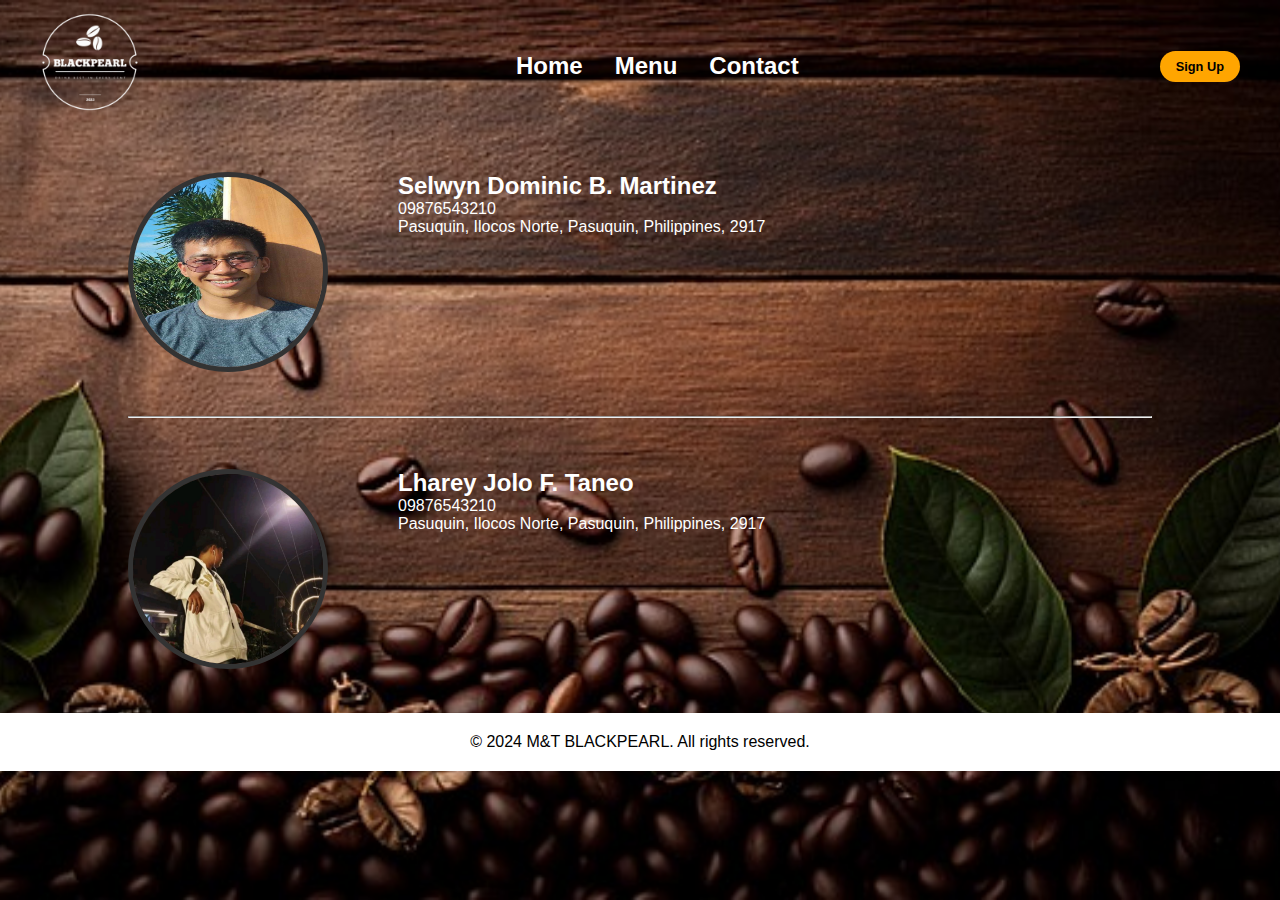
<file: contact.html>
<!DOCTYPE html>
<html lang="en">
<head>
    <meta charset="UTF-8">
    <meta name="viewport" content="width=device-width, initial-scale=1.0">
    <title>Contact</title>
    <link rel="stylesheet" href="https://cdnjs.cloudflare.com/ajax/libs/font-awesome/6.6.0/css/all.min.css">
    <link rel="stylesheet" href="./contact.css">
</head>
<body>
    <header>
        <nav>
            <div class="navbar">
                <div class="logo">
                    <a href="https://lgupasuquin.com/">
                        <img src="./images/logo.png" alt="Logo"></a>
                </div>
                <ul class="links">
                    <li><a href="index.html">Home</a></li>
                    <li><a href="menu.html">Menu</a></li>
                    <li><a href="contact.html">Contact</a></li>
                </ul>
                <a href="signup.html" class="action_btn">Sign Up</a>
                <div class="toggle_btn">
                    <i class="fa-solid fa-bars"></i>
                </div>
            </div>

            <div class="dropdown_menu">
                <li><a href="index.html">Home</a></li>
                <li><a href="menu.html">Menu</a></li>
                <li><a href="contact.html">Contact</a></li>
                <li><a href="creator.html" class="action_btn">Sign Up</a></li>
            </div>
        </nav>
    </header>

    <div class="container">

        <!-- Developer 1 -->
        <section class="bio-section">
            <div class="image">
                <img src="./images/self profile.jpg" alt="Developer 1">
            </div>
            <div class="info">
                <h2>Selwyn Dominic B. Martinez</h2>
                <p>09876543210</p>
                <p>Pasuquin, Ilocos Norte, Pasuquin, Philippines, 2917</p>
            </div>
        </section>

        <hr>

        <!-- Developer 2 -->
        <section class="bio-section">
            <div class="image">
                <img src="./images/jolo.jpeg" alt="Developer 2">
            </div>
            <div class="info">
                <h2>Lharey Jolo F. Taneo</h2>
                <p>09876543210</p>
                <p>Pasuquin, Ilocos Norte, Pasuquin, Philippines, 2917</p>    
            </div>
        </section>

    </div>

    <footer>
        <p>&copy; 2024 M&T BLACKPEARL. All rights reserved.</p>
    </footer>

    <script>
        const toggleBtn = document.querySelector('.toggle_btn');
        const toggleBtnIcon = document.querySelector('.toggle_btn i');
        const dropDownMenu = document.querySelector('.dropdown_menu');

        toggleBtn.onclick = function () {
            dropDownMenu.classList.toggle('open');
            const isOpen = dropDownMenu.classList.contains('open');
            toggleBtnIcon.classList = isOpen
                ? 'fa-solid fa-xmark'
                : 'fa-solid fa-bars';
        };
    </script>
</body>
</html>
</file>
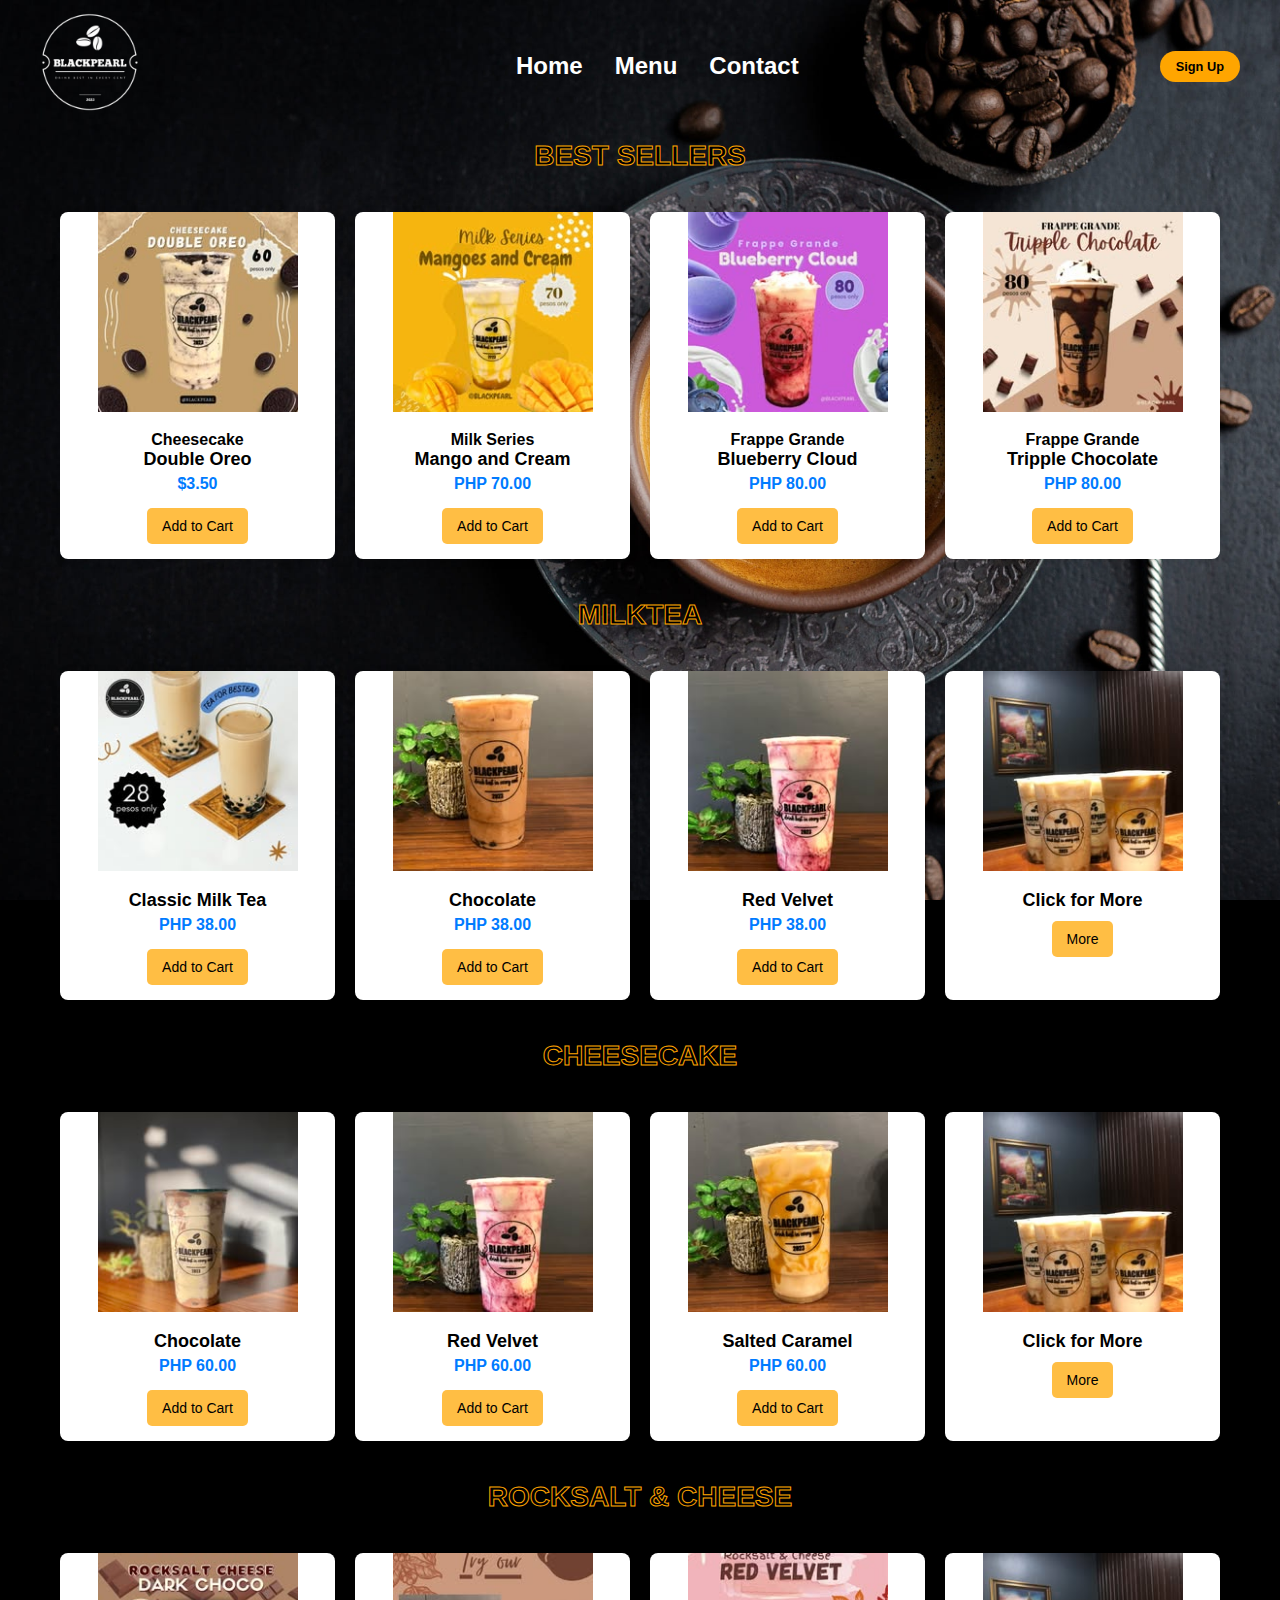
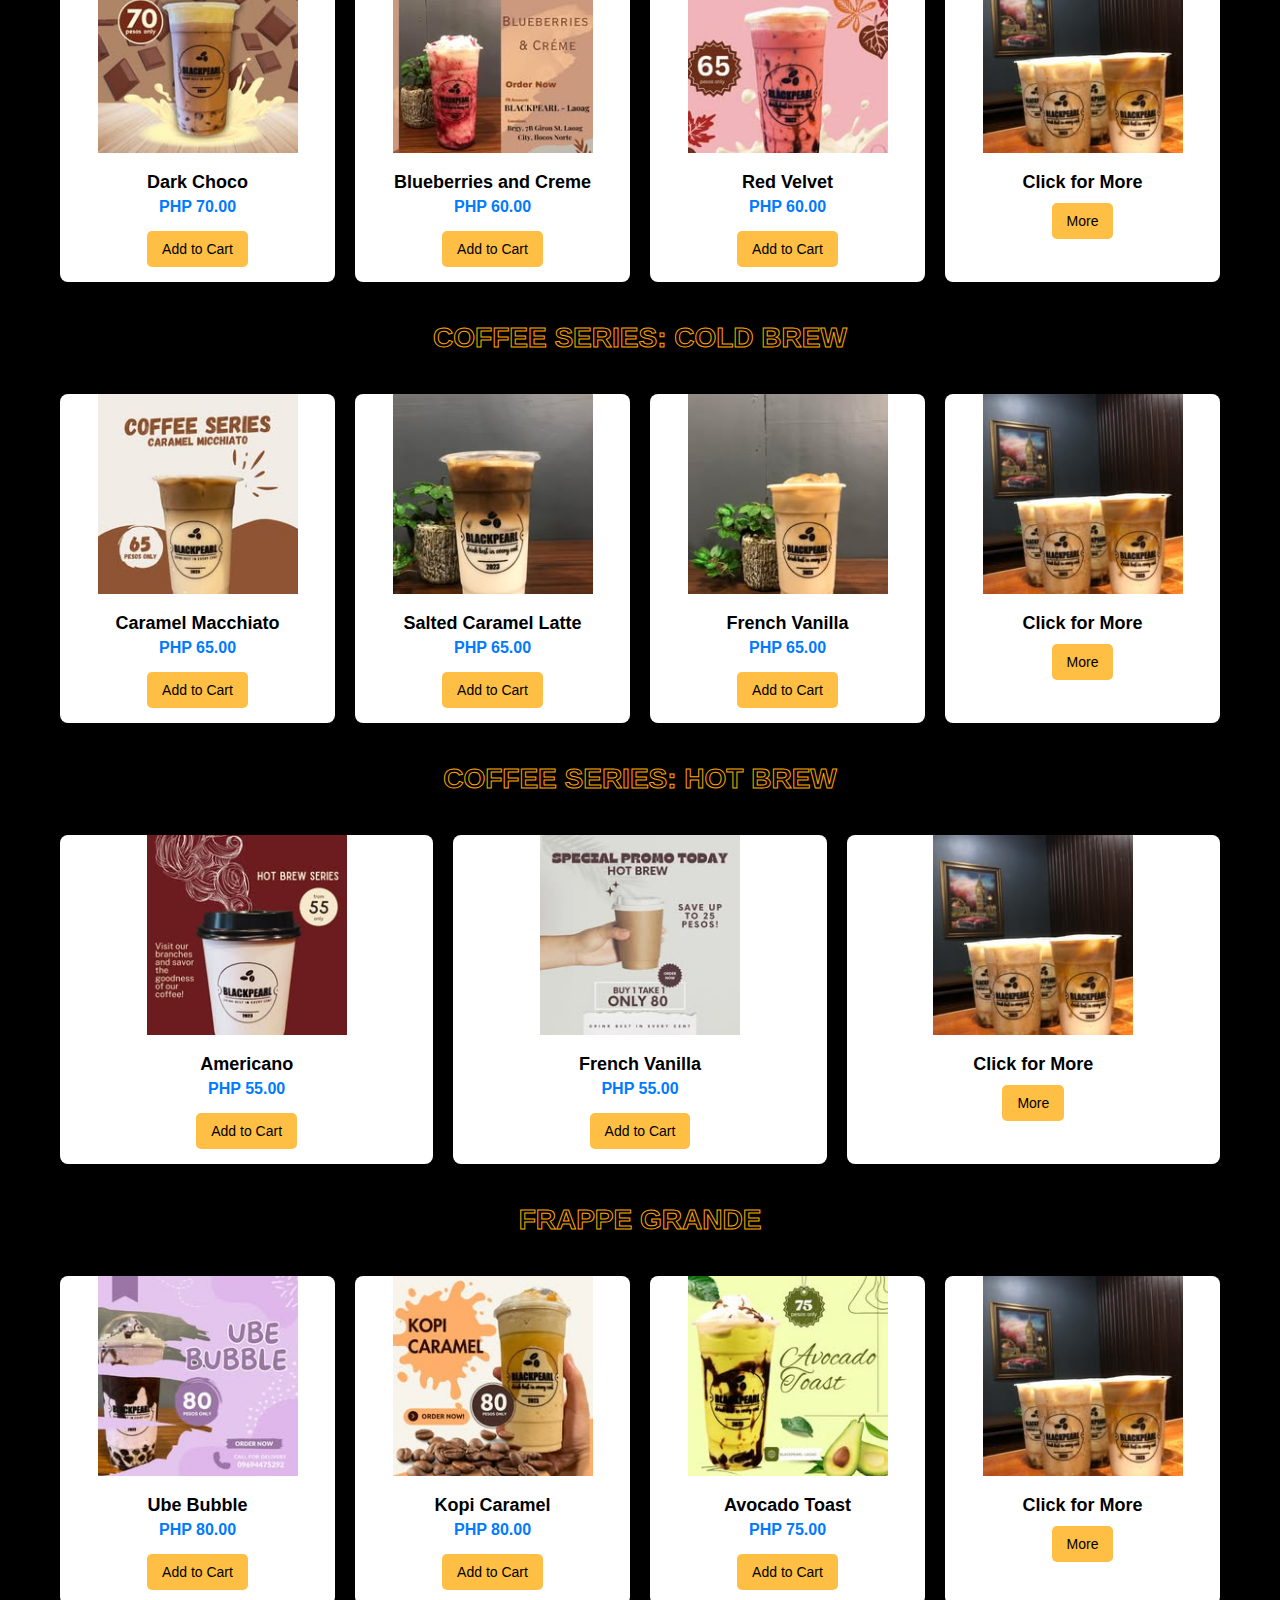
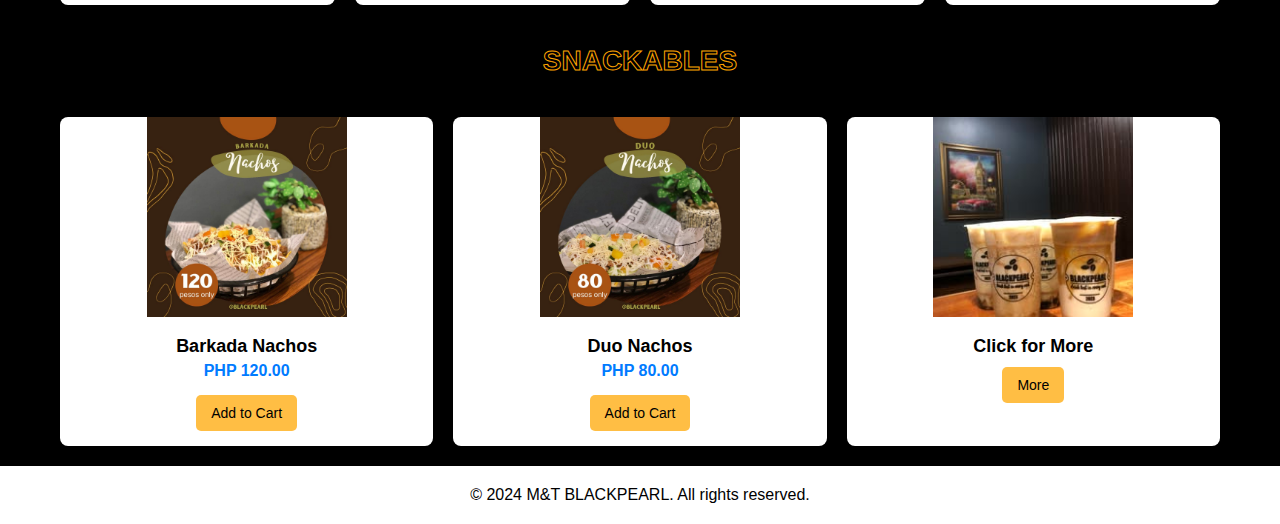
<file: menu.html>
<!DOCTYPE html>
<html lang="en">
<head>
    <meta charset="UTF-8">
    <meta name="viewport" content="width=device-width, initial-scale=1.0">
    <link rel="stylesheet" href="https://cdnjs.cloudflare.com/ajax/libs/font-awesome/6.6.0/css/all.min.css" integrity="sha512-Kc323vGBEqzTmouAECnVceyQqyqdsSiqLQISBL29aUW4U/M7pSPA/gEUZQqv1cwx4OnYxTxve5UMg5GT6L4JJg==" crossorigin="anonymous" referrerpolicy="no-referrer" />
    <link rel="stylesheet" href="./menu.css">
    <title>Login & Register</title>
</head>
<body>
    <header>
        <nav>
            <div class="navbar">
                <div class="logo">
                    <a href="https://lgupasuquin.com/">
                        <img src="./images/logo.png" alt="Logo"></a>
                </div>
                <ul class="links">
                    <li><a href="index.html">Home</a></li>
                    <li><a href="menu.html">Menu</a></li>
                    <li><a href="contact.html">Contact</a></li>
                </ul>
                <a href="signup.html" class="action_btn">Sign Up</a>
                <div class="toggle_btn">
                    <i class="fa-solid fa-bars"></i>
                </div>
            </div>

            <div class="dropdown_menu">
                <li><a href="index.html">Home</a></li>
                <li><a href="menu.html">Menu</a></li>
                <li><a href="contact.html">Contact</a></li>
                <li><a href="signup.html" class="action_btn">Sign Up</a></li>
            </div>
        </nav>
    </header>

    <main>
        <h1>BEST SELLERS</h1>
        <div class="products-container">
            <!-- Product 1 -->
            <div class="product-card">
                <img src="./images/best sell/14.jpg" alt="Product Image">
                <div class="product-details">
                    <h4>Cheesecake</h4>
                    <h3>Double Oreo</h3>
                    <p>$3.50</p>
                    <button class="add-to-cart">Add to Cart</button>
                </div>
            </div>

            <!-- Product 2 -->
            <div class="product-card">
                <img src="./images/best sell/15.jpg" alt="Product Image">
                <div class="product-details">
                    <h4>Milk Series</h4>
                    <h3>Mango and Cream</h3>
                    <p>PHP 70.00</p>
                    <button class="add-to-cart">Add to Cart</button>
                </div>
            </div>

            <!-- Product 3 -->
            <div class="product-card">
                <img src="./images/best sell/16.jpg" alt="Product Image">
                <div class="product-details">
                    <h4>Frappe Grande</h4>
                    <h3>Blueberry Cloud</h3>
                    <p>PHP 80.00</p>
                    <button class="add-to-cart">Add to Cart</button>
                </div>
            </div>

            <!-- Product 4 -->
            <div class="product-card">
                <img src="./images/best sell/17.jpg" alt="Product Image">
                <div class="product-details">
                    <h4>Frappe Grande</h4>
                    <h3>Tripple Chocolate</h3>
                    <p>PHP 80.00</p>
                    <button class="add-to-cart">Add to Cart</button>
                </div>
            </div>
        </div>

        <h1>MILKTEA</h1>
        <div class="products-container">
            <!-- Product 1 -->
            <div class="product-card">
                <img src="./images/milktea/12.jpg" alt="Product Image">
                <div class="product-details">
                    <h3>Classic Milk Tea</h3>
                    <p>PHP 38.00</p>
                    <button class="add-to-cart">Add to Cart</button>
                </div>
            </div>

            <!-- Product 2 -->
            <div class="product-card">
                <img src="./images/milktea/41.jpg" alt="Product Image">
                <div class="product-details">
                    <h3>Chocolate</h3>
                    <p>PHP 38.00</p>
                    <button class="add-to-cart">Add to Cart</button>
                </div>
            </div>

            <!-- Product 3 -->
            <div class="product-card">
                <img src="./images/milktea/38.jpg" alt="Product Image">
                <div class="product-details">
                    <h3>Red Velvet</h3>
                    <p>PHP 38.00</p>
                    <button class="add-to-cart">Add to Cart</button>
                </div>
            </div>

            <!-- Product 4 -->
            <div class="product-card">
                <img src="./images/milktea/36.jpg" alt="Product Image">
                <div class="product-details">
                    <h3>Click for More</h3>
                    <button class="add-to-cart">More</button>
                </div>
            </div>
        </div>

        <h1>CHEESECAKE</h1>
        <div class="products-container">
            <!-- Product 2 -->
            <div class="product-card">
                <img src="./images/cheesecake/22.jpg" alt="Product Image">
                <div class="product-details">
                    <h3>Chocolate</h3>
                    <p>PHP 60.00</p>
                    <button class="add-to-cart">Add to Cart</button>
                </div>
            </div>

            <!-- Product 3 -->
            <div class="product-card">
                <img src="./images/cheesecake/38.jpg" alt="Product Image">
                <div class="product-details">
                    <h3>Red Velvet</h3>
                    <p>PHP 60.00</p>
                    <button class="add-to-cart">Add to Cart</button>
                </div>
            </div>

            <!-- Product 4 -->
            <div class="product-card">
                <img src="./images/cheesecake/39.jpg" alt="Product Image">
                <div class="product-details">
                    <h3>Salted Caramel</h3>
                    <p>PHP 60.00</p>
                    <button class="add-to-cart">Add to Cart</button>
                </div>
            </div>

            <!-- Product 4 -->
            <div class="product-card">
                <img src="./images/milktea/36.jpg" alt="Product Image">
                <div class="product-details">
                    <h3>Click for More</h3>
                    <button class="add-to-cart">More</button>
                </div>
            </div>
        </div>

        <h1>ROCKSALT & CHEESE</h1>
        <div class="products-container">
            <!-- Product 1 -->
            <div class="product-card">
                <img src="./images/rocksalt/7.jpg" alt="Product Image">
                <div class="product-details">
                    <h3>Dark Choco</h3>
                    <p>PHP 70.00</p>
                    <button class="add-to-cart">Add to Cart</button>
                </div>
            </div>

            <!-- Product 2 -->
            <div class="product-card">
                <img src="./images/rocksalt/33.jpg" alt="Product Image">
                <div class="product-details">
                    <h3>Blueberries and Creme</h3>
                    <p>PHP 60.00</p>
                    <button class="add-to-cart">Add to Cart</button>
                </div>
            </div>

            <!-- Product 3 -->
            <div class="product-card">
                <img src="./images/rocksalt/32.jpg" alt="Product Image">
                <div class="product-details">
                    <h3>Red Velvet</h3>
                    <p>PHP 60.00</p>
                    <button class="add-to-cart">Add to Cart</button>
                </div>
            </div>

            <!-- Product 4 -->
            <div class="product-card">
                <img src="./images/milktea/36.jpg" alt="Product Image">
                <div class="product-details">
                    <h3>Click for More</h3>
                    <button class="add-to-cart">More</button>
                </div>
            </div>
        </div>

        <h1>COFFEE SERIES: COLD BREW</h1>
        <div class="products-container">
            <!-- Product 2 -->
            <div class="product-card">
                <img src="./images/cold brew/5.jpg" alt="Product Image">
                <div class="product-details">
                    <h3>Caramel Macchiato</h3>
                    <p>PHP 65.00</p>
                    <button class="add-to-cart">Add to Cart</button>
                </div>
            </div>

            <!-- Product 3 -->
            <div class="product-card">
                <img src="./images/cold brew/34.jpg" alt="Product Image">
                <div class="product-details">
                    <h3>Salted Caramel Latte</h3>
                    <p>PHP 65.00</p>
                    <button class="add-to-cart">Add to Cart</button>
                </div>
            </div>

            <!-- Product 4 -->
            <div class="product-card">
                <img src="./images/cold brew/37.jpg" alt="Product Image">
                <div class="product-details">
                    <h3>French Vanilla</h3>
                    <p>PHP 65.00</p>
                    <button class="add-to-cart">Add to Cart</button>
                </div>
            </div>
            
            <!-- Product 4 -->
            <div class="product-card">
                <img src="./images/milktea/36.jpg" alt="Product Image">
                <div class="product-details">
                    <h3>Click for More</h3>
                    <button class="add-to-cart">More</button>
                </div>
            </div>
        </div>

        <h1>COFFEE SERIES: HOT BREW</h1>
        <div class="products-container">
            <!-- Product 1 -->
            <div class="product-card">
                <img src="./images/hot brew/1.jpg" alt="Product Image">
                <div class="product-details">
                    <h3>Americano</h3>
                    <p>PHP 55.00</p>
                    <button class="add-to-cart">Add to Cart</button>
                </div>
            </div>

            <!-- Product 2 -->
            <div class="product-card">
                <img src="./images/hot brew/2.jpg" alt="Product Image">
                <div class="product-details">
                    <h3>French Vanilla</h3>
                    <p>PHP 55.00</p>
                    <button class="add-to-cart">Add to Cart</button>
                </div>
            </div>

            <!-- Product 4 -->
            <div class="product-card">
                <img src="./images/milktea/36.jpg" alt="Product Image">
                <div class="product-details">
                    <h3>Click for More</h3>
                    <button class="add-to-cart">More</button>
                </div>
            </div>
        </div>

        <h1>FRAPPE GRANDE</h1>
        <div class="products-container">
            <!-- Product 2 -->
            <div class="product-card">
                <img src="./images/frappe/6.jpg" alt="Product Image">
                <div class="product-details">
                    <h3>Ube Bubble</h3>
                    <p>PHP 80.00</p>
                    <button class="add-to-cart">Add to Cart</button>
                </div>
            </div>

            <!-- Product 3 -->
            <div class="product-card">
                <img src="./images/frappe/13.jpg" alt="Product Image">
                <div class="product-details">
                    <h3>Kopi Caramel</h3>
                    <p>PHP 80.00</p>
                    <button class="add-to-cart">Add to Cart</button>
                </div>
            </div>

            <!-- Product 4 -->
            <div class="product-card">
                <img src="./images/frappe/24.jpg" alt="Product Image">
                <div class="product-details">
                    <h3>Avocado Toast</h3>
                    <p>PHP 75.00</p>
                    <button class="add-to-cart">Add to Cart</button>
                </div>
            </div>

            <!-- Product 4 -->
            <div class="product-card">
                <img src="./images/milktea/36.jpg" alt="Product Image">
                <div class="product-details">
                    <h3>Click for More</h3>
                    <button class="add-to-cart">More</button>
                </div>
            </div>
        </div>

        <h1>SNACKABLES</h1>
        <div class="products-container">
            <!-- Product 1 -->
            <div class="product-card">
                <img src="./images/snackables/1.jpg" alt="Product Image">
                <div class="product-details">
                    <h3>Barkada Nachos</h3>
                    <p>PHP 120.00</p>
                    <button class="add-to-cart">Add to Cart</button>
                </div>
            </div>

            <!-- Product 2 -->
            <div class="product-card">
                <img src="./images/snackables/2.jpg" alt="Product Image">
                <div class="product-details">
                    <h3>Duo Nachos</h3>
                    <p>PHP 80.00</p>
                    <button class="add-to-cart">Add to Cart</button>
                </div>
            </div>

            <!-- Product 4 -->
            <div class="product-card">
                <img src="./images/milktea/36.jpg" alt="Product Image">
                <div class="product-details">
                    <h3>Click for More</h3>
                    <button class="add-to-cart">More</button>
                </div>
            </div>
        </div>
    </main>

    <footer>
        <p>&copy; 2024 M&T BLACKPEARL. All rights reserved.</p>
    </footer>

    <script>
        const toggleBtn = document.querySelector('.toggle_btn');
        const toggleBtnIcon = document.querySelector('.toggle_btn i');
        const dropDownMenu = document.querySelector('.dropdown_menu');

        toggleBtn.onclick = function () {
            dropDownMenu.classList.toggle('open');
            const isOpen = dropDownMenu.classList.contains('open');
            toggleBtnIcon.classList = isOpen
                ? 'fa-solid fa-xmark'
                : 'fa-solid fa-bars';
        };
    </script>
</body>
</html>
</file>
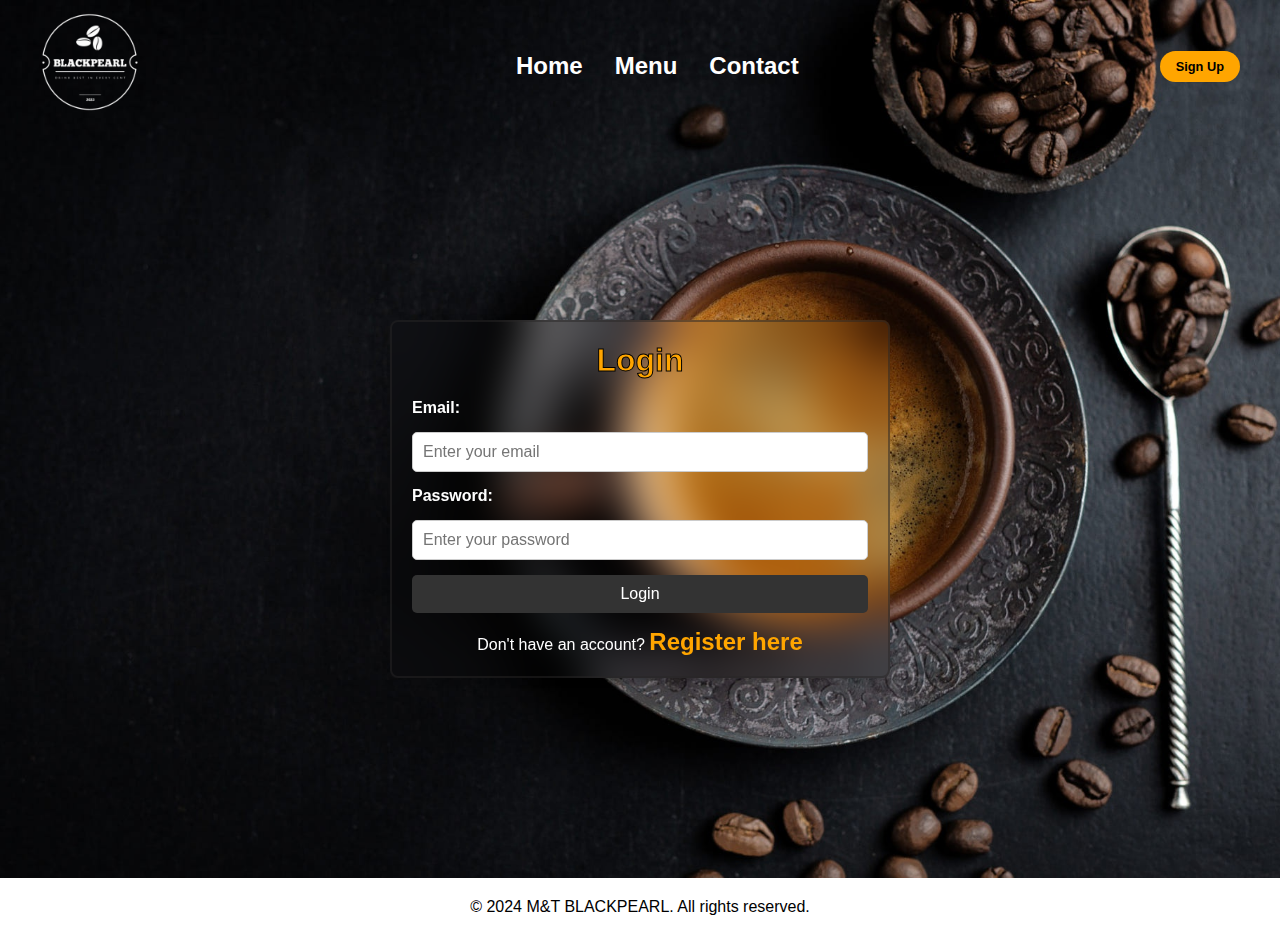
<file: signup.html>
<!DOCTYPE html>
<html lang="en">
<head>
    <meta charset="UTF-8">
    <meta name="viewport" content="width=device-width, initial-scale=1.0">
    <link rel="stylesheet" href="https://cdnjs.cloudflare.com/ajax/libs/font-awesome/6.6.0/css/all.min.css" integrity="sha512-Kc323vGBEqzTmouAECnVceyQqyqdsSiqLQISBL29aUW4U/M7pSPA/gEUZQqv1cwx4OnYxTxve5UMg5GT6L4JJg==" crossorigin="anonymous" referrerpolicy="no-referrer" />
    <link rel="stylesheet" href="./signup.css">
    <title>Login & Register</title>
</head>
<body>
    <header>
        <nav>
            <div class="navbar">
                <div class="logo">
                    <a href="https://lgupasuquin.com/">
                        <img src="./images/logo.png" alt="Logo"></a>
                </div>
                <ul class="links">
                    <li><a href="index.html">Home</a></li>
                    <li><a href="menu.html">Menu</a></li>
                    <li><a href="contact.html">Contact</a></li>
                </ul>
                <a href="#" class="action_btn">Sign Up</a>
                <div class="toggle_btn">
                    <i class="fa-solid fa-bars"></i>
                </div>
            </div>

            <div class="dropdown_menu">
                <li><a href="index.html">Home</a></li>
                <li><a href="menu.html">Menu</a></li>
                <li><a href="contact.html">Contact</a></li>
                <li><a href="creator.html" class="action_btn">Sign Up</a></li>
            </div>
        </nav>
    </header>

    <div class="container" id="form-container">
        <h1>Login</h1>

        <form id="login-form">
            <label for="login-email">
                Email:
            </label>
            <input type="email" id="login-email" placeholder="Enter your email" required>
            
            <label for="login-password">
                Password:
            </label>

            <input type="password" id="login-password" placeholder="Enter your password" required>
            
            <button type="submit" class="btn">Login</button>
        </form>

        <div class="toggle-link">
            Don't have an account? <a href="#" id="show-register">Register here</a>
        </div>
    </div>

    <div class="container" id="register-container" style="display: none;">
        <h1>Register</h1>

        <form id="register-form">
            <label for="register-name">Full Name:</label>
            <input type="text" id="register-name" placeholder="Enter your full name" required>

            <label for="register-email">Email:</label>
            <input type="email" id="register-email" placeholder="Enter your email" required>

            <label for="register-password">Password:</label>
            <input type="password" id="register-password" placeholder="Enter your password" required>
            
            <label for="register-confirm-password">Confirm Password:</label>
            <input type="password" id="register-confirm-password" placeholder="Confirm your password" required>

            <button type="submit" class="btn">Register</button>
        </form>

        <div class="toggle-link">
            Already have an account? <a href="#" id="show-login">Login here</a>
        </div>
    </div>

    <footer>
        <p>&copy; 2024 M&T BLACKPEARL. All rights reserved.</p>
    </footer>
    
    <script>
        const loginForm = document.getElementById('form-container');
        const registerForm = document.getElementById('register-container');
        const showRegister = document.getElementById('show-register');
        const showLogin = document.getElementById('show-login');

        showRegister.addEventListener('click', () => {
            loginForm.style.display = 'none';
            registerForm.style.display = 'block';
        });

        showLogin.addEventListener('click', () => {
            registerForm.style.display = 'none';
            loginForm.style.display = 'block';
        });

        const toggleBtn = document.querySelector('.toggle_btn');
        const toggleBtnIcon = document.querySelector('.toggle_btn i');
        const dropDownMenu = document.querySelector('.dropdown_menu');

        toggleBtn.onclick = function () {
            dropDownMenu.classList.toggle('open');
            const isOpen = dropDownMenu.classList.contains('open');
            toggleBtnIcon.classList = isOpen
                ? 'fa-solid fa-xmark'
                : 'fa-solid fa-bars';
        };
    </script>
</body>
</html>
</file>
<file: contact.css>
* {
    margin: 0;
    padding: 0;
    box-sizing: border-box;
    font-family: 'Open Sanas', sans-serif;
}

body {
    font-family: Arial, sans-serif;
    background: black;
    background-image: url('./images/coffee\ bg4.jpg');
    background-repeat: no-repeat;
    background-attachment: fixed;
    align-items: center;
    justify-content: center;
    background-size: cover;
    background-position: center;
    margin: 0;
    padding: 0;
    min-height: 100vh;
}

li {
    list-style: none;
}

a {
    text-decoration: none;
    color: white;
    font-size: 1.5rem;
    font-weight: 900;
}

a:hover {
    color: orange;
}

/* HEADER */

header {
    position: relative;
    padding: 0 1.5rem;
}

img {
    height: 100px;
    width: 100px;
}

/* Navbar */
.navbar {
    padding-top: 1%;
    width: 100%;
    height: 60%;
    max-width: 1200px;
    margin: 0 auto;
    display: flex;
    gap: 50px; 
    align-items:center;
    justify-content:space-between;
}

.navbar .logo a {
    width: 152px;
    height: 152px;
    margin: 10px 15px 10px 0;
    font-size: 2rem;
    font-weight: bold;
}

.navbar .links {
    display: flex;
    gap: 2rem;
}

.navbar .toggle_btn {
    color:  #fff;
    font-size: 1.5rem;
    cursor: pointer;
    display: none;
}

.action_btn {
    background-color: orange;
    color: #000;
    padding: 0.5rem 1rem;
    border: none;
    outline: none;
    border-radius: 20px;
    font-size: 0.8rem;
    font-weight: bolder;
    cursor: pointer;
    transition: scale 0.2 ease;
}

.action_btn:hover {
    scale: 1.05;
    color: #fff;
}

.action_btn:active {
    scale: 0.95;
}

/* DROPDOWN MENU */

.dropdown_menu {
    display: none;
    position: absolute;
    right: 2rem;
    top: 60px;
    height: 0;
    width: 300px;
    background: rgba(255, 255, 255, 0.1);
    backdrop-filter: blur(15px);
    border-radius: 10px;
    overflow: hidden;
    transition: height 0.2 cubic-bezier(0.175, 0.885, 0.32, 1.275);
}

.dropdown_menu.open {
    height: 220px;
}

.dropdown_menu li {
    padding: 0.7rem;
    display: flex;
    align-items: center;
    justify-content: center;
}

.dropdown_menu .action_btn {
    width: 100%;
    display: flex;
    justify-content: center;
}

/* Content and Bio Styles */
.container {
    width: 80%;
    margin: 20px auto;
}

.bio-section {
    margin-top: 5%;
    display: flex;
    flex-wrap: wrap;
    gap: 20px;
    color: white;
    margin-bottom: 40px;
}

.bio-section .image {
    flex: 1;
    max-width: 250px;
}

.bio-section .image img {
    height: 200px;
    width: 200px;
    border-radius: 50%;
    border: 5px solid #333;
}

.bio-section .info {
    flex: 2;
}

.bio-section .info h2 {
    margin-top: 0;
}

/* footer */
footer {
    background: rgb(255, 255, 255);
    color: rgb(0, 0, 0);
    text-align: center;
    padding: 20px;
}

footer p {
    margin: 0;
}

/* @Media */

@media(max-width: 992px) {
    .navbar .links,
    .navbar .action_btn {
        display: none;
    }

    .navbar .toggle_btn {
        display: block;
    }

    .dropdown_menu {
        display: block;
    }
}

@media(max-width: 576px) {
    .dropdown_menu {
        left: 2rem;
        width: unset;
    }
}

@media (max-width: 768px) {
    header nav {
        flex-wrap: wrap;
    }

    .navbar ul {
        display: none;
        flex-direction: column;
        width: 100%;
        background: #333;
        padding: 10px;
    }

    .navbar ul.open {
        display: flex;
    }

    .navbar ul li {
        margin: 10px 0;
    }

    .action_btn {
        width: 100%;
        text-align: center;
        padding: 10px;
    }

    .container {
        margin-top: 230px;
        padding: 15px;
        width: 90%;
    }
}

@media (max-width: 480px) {
    .navbar .logo img {
        height: 50px;
        width: 50px;
    }

    input {
        padding: 8px;
        font-size: 14px;
    }

    .btn {
        font-size: 14px;
        padding: 8px;
    }
}
</file>
<file: menu.css>
* {
    margin: 0;
    padding: 0;
    box-sizing: border-box;
    font-family: 'Open Sanas', sans-serif;
}

body {
    font-family: Arial, sans-serif;
    background: black;
    background-image: url('./images/coffee\ bg.jpg');
    background-repeat: no-repeat;
    background-attachment: fixed;
    align-items: center;
    justify-content: center;
    background-size: cover;
    background-position: center;
    margin: 0;
    padding: 0;
    min-height: 100vh;
}

li {
    list-style: none;
}

a {
    text-decoration: none;
    color: white;
    font-size: 1.5rem;
    font-weight: 900;
}

a:hover {
    color: orange;
}

/* HEADER */

header {
    position: relative;
    padding: 0 1.5rem;
}

img {
    height: 100px;
    width: 100px;
}

/* Navbar */
.navbar {
    padding-top: 1%;
    width: 100%;
    height: 60%;
    max-width: 1200px;
    margin: 0 auto;
    display: flex;
    gap: 50px; 
    align-items:center;
    justify-content:space-between;
}

.navbar .logo a {
    width: 152px;
    height: 152px;
    margin: 10px 15px 10px 0;
    font-size: 2rem;
    font-weight: bold;
}

.navbar .links {
    display: flex;
    gap: 2rem;
}

.navbar .toggle_btn {
    color:  #fff;
    font-size: 1.5rem;
    cursor: pointer;
    display: none;
}

.action_btn {
    background-color: orange;
    color: #000;
    padding: 0.5rem 1rem;
    border: none;
    outline: none;
    border-radius: 20px;
    font-size: 0.8rem;
    font-weight: bolder;
    cursor: pointer;
    transition: scale 0.2 ease;
}

.action_btn:hover {
    scale: 1.05;
    color: #fff;
}

.action_btn:active {
    scale: 0.95;
}

/* DROPDOWN MENU */

.dropdown_menu {
    display: none;
    position: absolute;
    right: 2rem;
    top: 60px;
    height: 0;
    width: 300px;
    background: rgba(255, 255, 255, 0.1);
    backdrop-filter: blur(15px);
    border-radius: 10px;
    overflow: hidden;
    transition: height 0.2 cubic-bezier(0.175, 0.885, 0.32, 1.275);
}

.dropdown_menu.open {
    height: 220px;
}

.dropdown_menu li {
    padding: 0.7rem;
    display: flex;
    align-items: center;
    justify-content: center;
}

.dropdown_menu .action_btn {
    width: 100%;
    display: flex;
    justify-content: center;
}

/* main */
main h1 {
    text-align: center; 
    margin: 20px 0; 
    font-size: 28px;
    color: rgb(0, 0, 0);
    -webkit-text-stroke: 1px orange;
}


/* products container */
.products-container {
    display: grid;
    grid-template-columns: repeat(auto-fit, minmax(250px, 1fr));
    gap: 20px;
    padding: 20px;
    max-width: 1200px;
    margin: 0 auto;
}

.product-card {
    background: white ;
    border-radius: 8px;
    box-shadow: 0 2px 10px rgba(0, 0, 0, 0.1);
    overflow: hidden;
    text-align: center;
    transition: transform 0.3s ease, box-shadow 0.3s ease;
}

.product-card:hover {
    transform: scale(1.05);
    box-shadow: 0 4px 15px rgba(0, 0, 0, 0.2);
}

.product-card img {
    width: 200px;
    height: 200px;
    object-fit: cover;
}

.product-card .product-details {
    padding: 15px;
}

.product-card h3 {
    font-size: 18px;
    margin: 0;
}

.product-card p {
    font-size: 16px;
    color: #007bff;
    font-weight: bold;
    margin: 5px 0;
}

.product-card button {
    background: rgba(255, 166, 0, 0.735);
    color: black;
    border: none;
    padding: 10px 15px;
    border-radius: 5px;
    cursor: pointer;
    font-size: 14px;
    margin-top: 10px;
    transition: background 0.3s ease;
}

.product-card button:hover {
    background: orange;
}

/* footer */
footer {
    background: rgb(255, 255, 255);
    color: rgb(0, 0, 0);
    text-align: center;
    padding: 20px;
}

footer p {
    margin: 0;
}

/* @Media */

@media(max-width: 992px) {
    .navbar .links,
    .navbar .action_btn {
        display: none;
    }

    .navbar .toggle_btn {
        display: block;
    }

    .dropdown_menu {
        display: block;
    }
}

@media(max-width: 576px) {
    .dropdown_menu {
        left: 2rem;
        width: unset;
    }
}

@media (max-width: 768px) {
    header nav {
        flex-wrap: wrap;
    }

    .navbar ul {
        display: none;
        flex-direction: column;
        width: 100%;
        background: #333;
        padding: 10px;
    }

    .navbar ul.open {
        display: flex;
    }

    .navbar ul li {
        margin: 10px 0;
    }

    .action_btn {
        width: 100%;
        text-align: center;
        padding: 10px;
    }

    .container {
        margin-top: 230px;
        padding: 15px;
        width: 90%;
    }
}

@media (max-width: 480px) {
    .navbar .logo img {
        height: 50px;
        width: 50px;
    }

    input {
        padding: 8px;
        font-size: 14px;
    }

    .btn {
        font-size: 14px;
        padding: 8px;
    }
}
</file>
<file: signup.css>
* {
    margin: 0;
    padding: 0;
    box-sizing: border-box;
    font-family: 'Open Sanas', sans-serif;
}

body {
    font-family: Arial, sans-serif;
    background: black;
    background-image: url('./images/coffee\ bg.jpg');
    background-repeat: no-repeat;
    align-items: center;
    justify-content: center;
    background-size: cover;
    background-position: center;
    margin: 0;
    padding: 0;
    min-height: 100vh;
}

li {
    list-style: none;
}

a {
    text-decoration: none;
    color: white;
    font-size: 1.5rem;
    font-weight: 900;
}

a:hover {
    color: orange;
}

/* HEADER */

header {
    position: relative;
    padding: 0 1.5rem;
}

img {
    height: 100px;
    width: 100px;
}

/* Navbar */
.navbar {
    padding-top: 1%;
    width: 100%;
    height: 60%;
    max-width: 1200px;
    margin: 0 auto;
    display: flex;
    gap: 50px; 
    align-items:center;
    justify-content:space-between;
}

.navbar .logo a {
    width: 152px;
    height: 152px;
    margin: 10px 15px 10px 0;
    font-size: 2rem;
    font-weight: bold;
}

.navbar .links {
    display: flex;
    gap: 2rem;
}

.navbar .toggle_btn {
    color:  #fff;
    font-size: 1.5rem;
    cursor: pointer;
    display: none;
}

.action_btn {
    background-color: orange;
    color: #000;
    padding: 0.5rem 1rem;
    border: none;
    outline: none;
    border-radius: 20px;
    font-size: 0.8rem;
    font-weight: bolder;
    cursor: pointer;
    transition: scale 0.2 ease;
}

.action_btn:hover {
    scale: 1.05;
    color: #fff;
}

.action_btn:active {
    scale: 0.95;
}

/* DROPDOWN MENU */

.dropdown_menu {
    display: none;
    position: absolute;
    right: 2rem;
    top: 60px;
    height: 0;
    width: 300px;
    background: rgba(255, 255, 255, 0.1);
    backdrop-filter: blur(15px);
    border-radius: 10px;
    overflow: hidden;
    transition: height 0.2 cubic-bezier(0.175, 0.885, 0.32, 1.275);
}

.dropdown_menu.open {
    height: 220px;
}

.dropdown_menu li {
    padding: 0.7rem;
    display: flex;
    align-items: center;
    justify-content: center;
}

.dropdown_menu .action_btn {
    width: 100%;
    display: flex;
    justify-content: center;
}

/* log in - Register */
.container {
    max-width: 500px;
    margin: 200px auto;
    padding: 20px;
    background: transparent;
    border-radius: 8px;
    border: 2px solid rgba(39, 38, 38, 0.5);
    backdrop-filter: blur(20px);
    box-shadow: 0 2px 10px rgba(0, 0, 0, 0.1);
}

h1 {
    text-align: center;
    margin-bottom: 20px;
    color: orange;
    -webkit-text-stroke: 1px black;
}

form {
    display: flex;
    flex-direction: column;
    gap: 15px;
}

label {
    font-weight: bold;
    color: white;
}

input {
    padding: 10px;
    font-size: 16px;
    border: 1px solid #ccc;
    border-radius: 5px;
}

.btn {
    background: #333;
    color: white;
    padding: 10px;
    border: none;
    border-radius: 5px;
    cursor: pointer;
    font-size: 16px;
}

.btn:hover {
    background: #555;
}

.toggle-link {
    text-align: center;
    margin-top: 15px;
    color: white;
}

.toggle-link a {
    color: orange;
    text-decoration: none;
}

.toggle-link a:hover {
    text-decoration: underline;
}

/* footer */
footer {
    background: rgb(255, 255, 255);
    color: rgb(0, 0, 0);
    text-align: center;
    padding: 20px;
}

footer p {
    margin: 0;
}

/* @Media */

@media(max-width: 992px) {
    .navbar .links,
    .navbar .action_btn {
        display: none;
    }

    .navbar .toggle_btn {
        display: block;
    }

    .dropdown_menu {
        display: block;
    }
}

@media(max-width: 576px) {
    .dropdown_menu {
        left: 2rem;
        width: unset;
    }
}

@media (max-width: 768px) {
    header nav {
        flex-wrap: wrap;
    }

    .navbar ul {
        display: none;
        flex-direction: column;
        width: 100%;
        background: #333;
        padding: 10px;
    }

    .navbar ul.open {
        display: flex;
    }

    .navbar ul li {
        margin: 10px 0;
    }

    .action_btn {
        width: 100%;
        text-align: center;
        padding: 10px;
    }

    .container {
        margin-top: 230px;
        padding: 15px;
        width: 90%;
    }
}

@media (max-width: 480px) {
    .navbar .logo img {
        height: 50px;
        width: 50px;
    }

    input {
        padding: 8px;
        font-size: 14px;
    }

    .btn {
        font-size: 14px;
        padding: 8px;
    }
}
</file>
